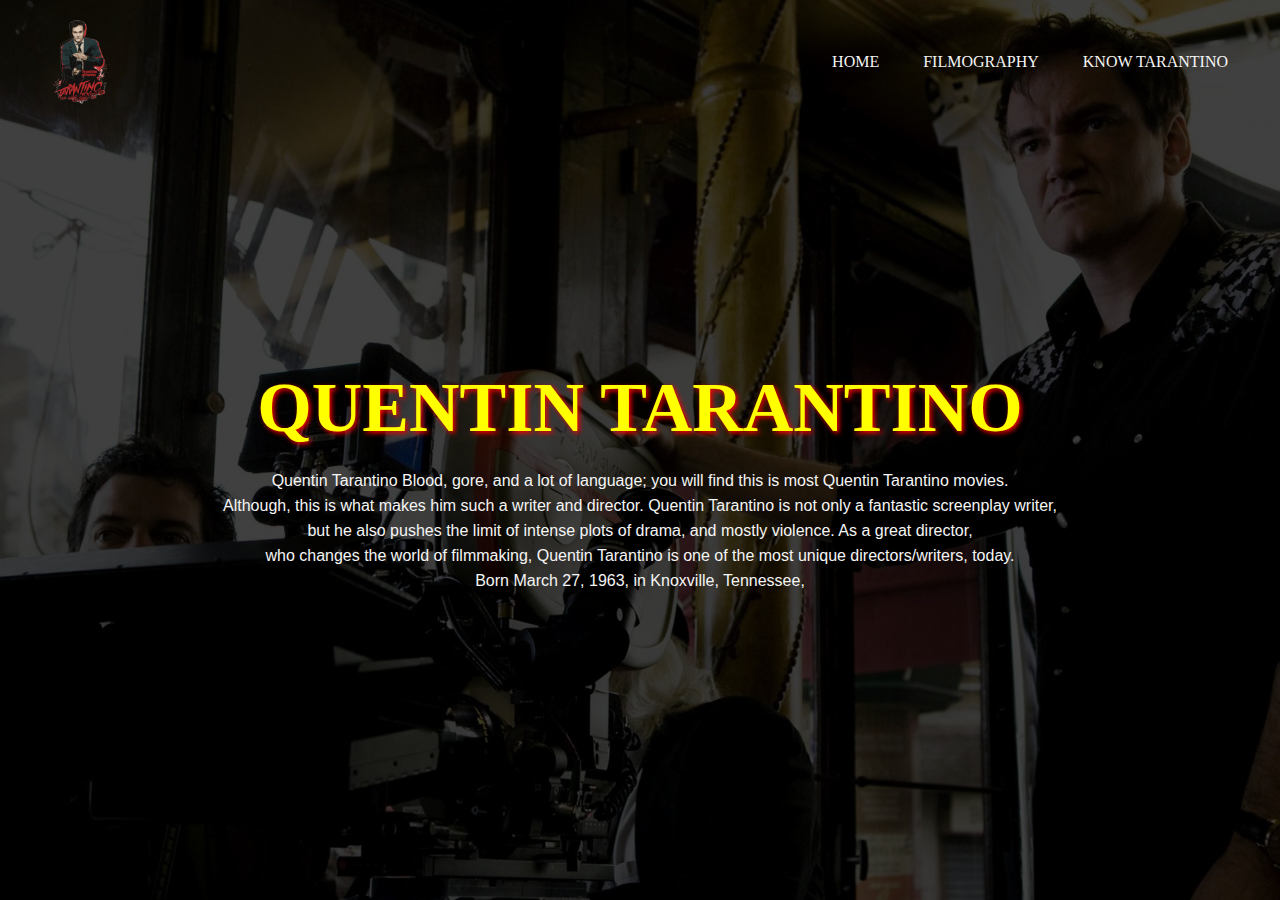
<file: index.html>
<html>
    <!---HEAD SECTION--->
    <head>
        <meta name="viewport" content="width=device-width, initial-scale=1.0">
        <title>web page on quentin</title>
        <!---CSS SECTION--->
        <link rel="stylesheet" href="style.css">
    </head>
    <!---END OF HEAD SECTION--->
    <!---BODY SECTION--->
    <body>
        <div class="banner">
            <div class="navbar">
                <img src="imgbin_quentin-tarantino-blu-ray-disc-reservoir-dogs-dvd-film-png.png" class="logo">
                <ul>
                    <li><a href="#">Home</a></li>
                    <li><a href="filmography.html">Filmography</a></li>
                    <li><a href="about.html">Know Tarantino</a></li>
                </ul>
            </div>
            <div class="content">
                <h1>QUENTIN TARANTINO</h1>
                <p>Quentin Tarantino Blood, gore, and a lot of language; you will find this is most Quentin Tarantino movies.<br> 
                    Although, this is what makes him such a writer and director. Quentin Tarantino is not only a fantastic screenplay writer,<br> 
                    but he also pushes the limit of intense plots of drama, and mostly violence. As a great director,<br> 
                    who changes the world of filmmaking, Quentin Tarantino is one of the most unique directors/writers, today.<br> 
                    Born March 27, 1963, in Knoxville, Tennessee,<br> </p>
            </div>
        </div>
    </body>
    <!---END OF BODY SECTION--->
</html>
</file>
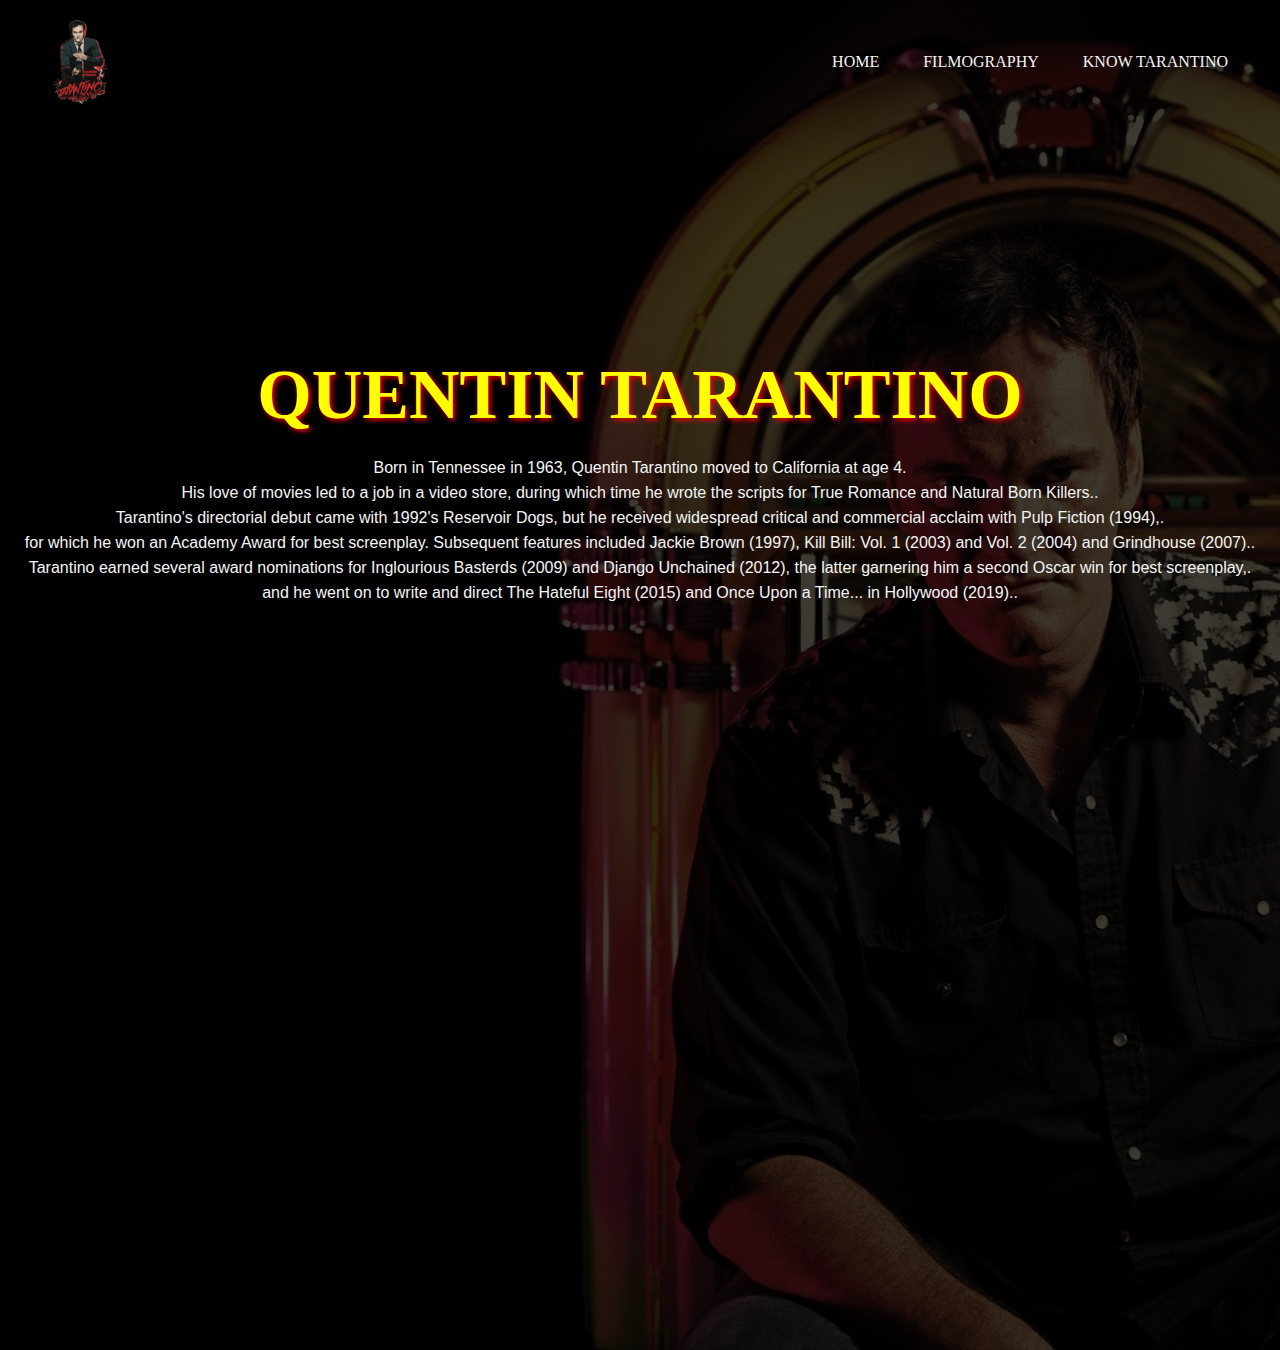
<file: about.html>
<html>
    <!---HEAD SECTION--->
    <head>
        <meta name="viewport" content="width=device-width, initial-scale=1.0">
        <title>about quentin</title>
         <!---CSS SECTION--->
        <link rel="stylesheet" href="style3.css">
    </head>
     <!---END OF HEAD SECTION--->
    <!---BODY SECTION--->
    <body>
        <div class="banner">
            <div class="navbar">
                <img src="imgbin_quentin-tarantino-blu-ray-disc-reservoir-dogs-dvd-film-png.png" class="logo">
                <ul>
                    <li><a href="index.html">Home</a></li>
                    <li><a href="filmography.html">Filmography</a></li>
                    <li><a href="#">Know Tarantino</a></li>
                </ul>
            </div>
            <div class="content">
                <h1>QUENTIN TARANTINO</h1>
                <p>Born in Tennessee in 1963, Quentin Tarantino moved to California at age 4.<br> 
                    His love of movies led to a job in a video store, during which time he wrote the scripts for True Romance and Natural Born Killers..<br>  
                    Tarantino's directorial debut came with 1992's Reservoir Dogs, but he received widespread critical and commercial acclaim with Pulp Fiction (1994),.<br>  
                    for which he won an Academy Award for best screenplay. Subsequent features included Jackie Brown (1997), Kill Bill: Vol. 1 (2003) and Vol. 2 (2004) and Grindhouse (2007)..<br>  
                    Tarantino earned several award nominations for Inglourious Basterds (2009) and Django Unchained (2012), the latter garnering him a second Oscar win for best screenplay,.<br>  
                    and he went on to write and direct The Hateful Eight (2015) and Once Upon a Time... in Hollywood (2019)..<br> 
                </p>
            </div>
        </div>
    </body>
     <!---END OF BODY SECTION--->
</html>
</file>
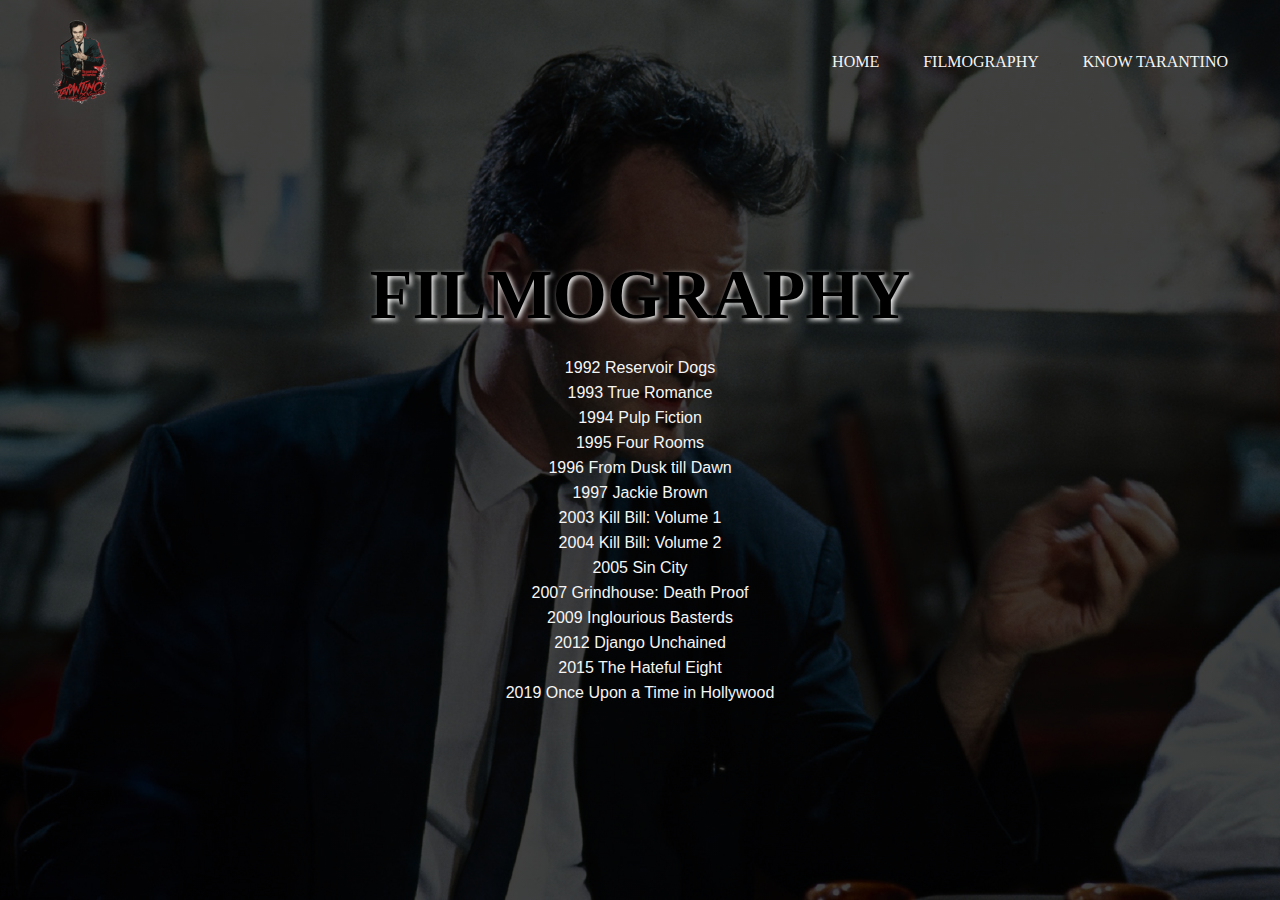
<file: filmography.html>
<html>
    <!---HEAD SECTION--->
    <head>
        <meta name="viewport" content="width=device-width, initial-scale=1.0">
        <title>filmography quentin</title>
         <!---CSS SECTION--->
        <link rel="stylesheet" href="style2.css">
    </head>
    <!---END OF HEAD SECTION--->
    <!---BODY SECTION--->
    <body>
        <div class="banner">
            <div class="navbar">
                <img src="imgbin_quentin-tarantino-blu-ray-disc-reservoir-dogs-dvd-film-png.png" class="logo">
                <ul>
                    <li><a href="index.html">Home</a></li>
                    <li><a href="#">Filmography</a></li>
                    <li><a href="about.html">Know Tarantino</a></li>
                </ul>
            </div>
            <div class="content">
                <h1>FILMOGRAPHY</h1>
                <p>
                    1992	Reservoir Dogs<br>	
                    1993	True Romance<br>	
                    1994	Pulp Fiction<br>	
                    1995	Four Rooms<br>	
                    1996	From Dusk till Dawn<br>
                    1997	Jackie Brown<br>	
                    2003	Kill Bill: Volume 1<br>
                    2004	Kill Bill: Volume 2<br>	
                    2005	Sin City<br>	
                    2007	Grindhouse: Death Proof<br>
                    2009	Inglourious Basterds<br>	
                    2012	Django Unchained<br>	
                    2015	The Hateful Eight<br>	
                    2019	Once Upon a Time in Hollywood<br>	                  
                     </p>
            </div>
        </div>
    </body>
    <!---END OF BODY SECTION--->
</html>
</file>
<file: style.css>
*{
    margin: 0;
    padding: 0;
    font-family: 'Times New Roman', Times, serif;
}
/*   CSS SECTION   */
.banner{
    width: 100%;
    height: 100vh;
    background-image: linear-gradient(#000000bf,rgba(0,0,0,0.75)),url(https___www.wallpics.net_wp-content_uploads_2021_05_Quentin-Tarantino-Pictures-scaled.jpg);
    background-size: cover;
    background-position: top;
}
/*  NAVIGATION BAR CSS SECTION   */
.navbar{
    width: 95%;
    margin: auto;
    padding: 10px 0;
    padding-top: 20px;
    display: flex;
    align-items: center;
    justify-content: space-between;
}
/*  LOGO CSS SECTION   */
.logo{
    width: 60px;
    padding-left: 20px;
    cursor: pointer;
}
/*   NAVIGATION BAR CONTENTS CSS SECTION   */
.navbar ul li{
    list-style: none;
    display: inline-block;
    margin: 0 20px;
    position: relative;
}
.navbar ul li a{
    text-decoration: none;
    color: whitesmoke;
    text-transform: uppercase;
}
.navbar ul li::after{
    content: '';
    height: 3px;
    width: 0;
    background: grey;
    position: absolute;
    left: 0;
    bottom: -10px;
    transition: 0.5s;
}
/*   HOVER CSS SECTION   */
.navbar ul li:hover::after{
    width: 100%;
}
/*   CONTENT CSS SECTION   */
.content{
    width: 100%;
    position: absolute;
    top: 50%;
    transform: translateY(-50%);
    text-align: center;
}
/*  HEAD CSS SECTION   */
.content h1{
    font-size: 70px;
    font-family: 'Times New Roman', Times, serif;
    text-shadow: 2px 2px 5px red;
    margin-top: 80px;
    color: yellow;
}
/*   PARAGRAPH CSS SECTION   */
.content p{
    margin: 20px auto;
    font-weight: 100;
    font-family: sans-serif;
    font-size: medium;
    line-height: 25px;
    color: whitesmoke;
}
</file>
<file: style3.css>
*{
    margin: 0;
    padding: 0;
    font-family: 'Times New Roman', Times, serif;
}
/*   CSS SECTION   */
.banner{
    width: 100%;
    height: 150vh;
    background-image: linear-gradient(#000000bf,rgba(0,0,0,0.75)),url(wp2941471-tarantino-wallpaper.jpg);
    background-size: cover;
    background-position: top;
}
/*  NAVIGATION BAR CSS SECTION   */
.navbar{
    width: 95%;
    margin: auto;
    padding: 10px 0;
    padding-top: 20px;
    display: flex;
    align-items: center;
    justify-content: space-between;
}
/*  LOGO CSS SECTION   */
.logo{
    width: 60px;
    padding-left: 20px;
    cursor: pointer;
}
/*   NAVIGATION BAR CONTENTS CSS SECTION   */
.navbar ul li{
    list-style: none;
    display: inline-block;
    margin: 0 20px;
    position: relative;
}
.navbar ul li a{
    text-decoration: none;
    color: whitesmoke;
    text-transform: uppercase;
}
.navbar ul li::after{
    content: '';
    height: 3px;
    width: 0;
    background: grey;
    position: absolute;
    left: 0;
    bottom: -10px;
    transition: 0.5s;
}
/*   HOVER CSS SECTION   */
.navbar ul li:hover::after{
    width: 100%;
}
/*   CONTENT CSS SECTION   */
.content{
    width: 100%;
    position: absolute;
    top: 50%;
    transform: translateY(-50%);
    text-align: center;
}
/*  HEAD CSS SECTION   */
.content h1{
    font-size: 70px;
    font-family: 'Times New Roman', Times, serif;
    text-shadow: 2px 2px 5px red;
    margin-top: 80px;
    color: yellow;
}
/*   PARAGRAPH CSS SECTION   */
.content p{
    margin: 20px auto;
    font-weight: 100;
    font-family: sans-serif;
    font-size: medium;
    line-height: 25px;
    color: whitesmoke;
}
</file>
<file: style2.css>
*{
    margin: 0;
    padding: 0;
    font-family: 'Times New Roman', Times, serif;
}
/*   CSS SECTION   */
.banner{
    width: 100%;
    height: 100vh;
    background-image: linear-gradient(#000000bf,rgba(0,0,0,0.75)),url(Quentin-Tarantino-HD-Background-.jpg);
    background-size: cover;
    background-position: top;
}
/*  NAVIGATION BAR CSS SECTION   */
.navbar{
    width: 95%;
    margin: auto;
    padding: 10px 0;
    padding-top: 20px;
    display: flex;
    align-items: center;
    justify-content: space-between;
}
/*  LOGO CSS SECTION   */
.logo{
    width: 60px;
    padding-left: 20px;
    cursor: pointer;
}
/*   NAVIGATION BAR CONTENTS CSS SECTION   */
.navbar ul li{
    list-style: none;
    display: inline-block;
    margin: 0 20px;
    position: relative;
}
.navbar ul li a{
    text-decoration: none;
    color: whitesmoke;
    text-transform: uppercase;
}
.navbar ul li::after{
    content: '';
    height: 3px;
    width: 0;
    background: grey;
    position: absolute;
    left: 0;
    bottom: -10px;
    transition: 0.5s;
}
/*   HOVER CSS SECTION   */
.navbar ul li:hover::after{
    width: 100%;
}
/*   CONTENT CSS SECTION   */
.content{
    width: 100%;
    position: absolute;
    top: 50%;
    transform: translateY(-50%);
    text-align: center;
}
/*  HEAD CSS SECTION   */
.content h1{
    font-size: 70px;
    font-family: 'Times New Roman', Times, serif;
    text-shadow: 2px 2px 5px white;
    margin-top: 80px;
    color: black;
}
/*   PARAGRAPH CSS SECTION   */
.content p{
    margin: 20px auto;
    font-weight: 100;
    font-family: sans-serif;
    font-size: medium;
    line-height: 25px;
    color: whitesmoke;
}
</file>
